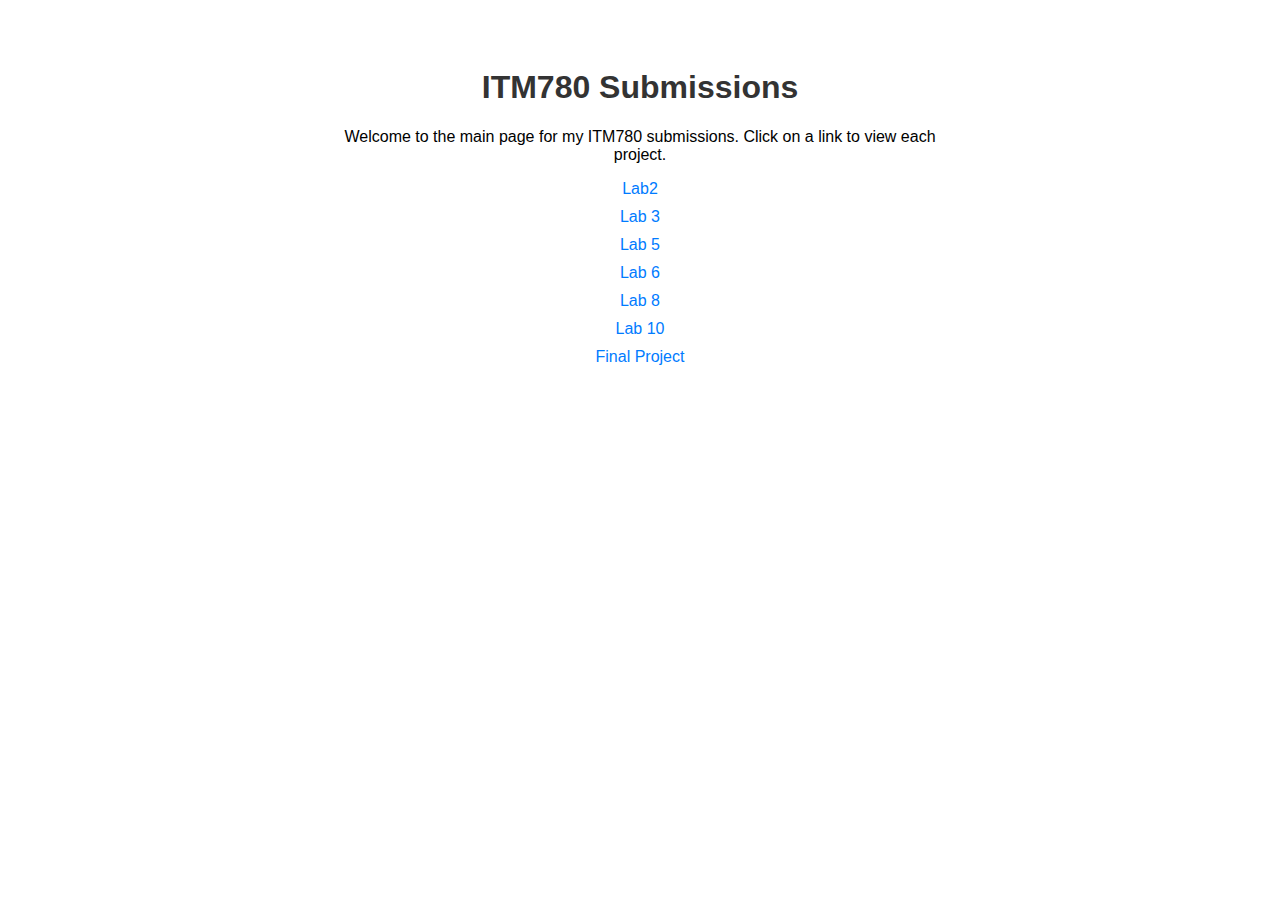
<file: index.html>
<!DOCTYPE html>
<html lang="en">
<head>
    <meta charset="UTF-8">
    <meta name="viewport" content="width=device-width, initial-scale=1.0">
    <title>Class Submissions</title>
    <style>
        body {
            font-family: Arial, sans-serif;
            text-align: center;
            margin: 0;
            padding: 0;
        }
        .container {
            max-width: 600px;
            margin: 2rem auto;
            padding: 1rem;
        }
        h1 {
            color: #333;
        }
        ul {
            list-style-type: none;
            padding: 0;
        }
        li {
            margin: 10px 0;
        }
        a {
            text-decoration: none;
            color: #007bff;
        }
        a:hover {
            color: #0056b3;
        }
    </style>
</head>
<body>
    <div class="container">
        <h1>ITM780 Submissions</h1>
        <p>Welcome to the main page for my ITM780 submissions. Click on a link to view each project.</p>
        <ul>
            <li><a href="Lab2.html" target="_blank" >Lab2</a></li>
            <li><a href="Lab3/Lab3.html" target="_blank" >Lab 3</a></li>
            <li><a href="Lab5/Lab5.html" target="_blank" >Lab 5</a></li>
            <li><a href="Lab6/lab6.html" target="_blank" >Lab 6</a></li>
            <li><a href="Lab8/lab8.html" target="_blank" >Lab 8</a></li>
            <li><a href="Lab10/Lab10.html" target="_blank" >Lab 10</a></li>
            <li><a href="Final Project/index.html" target="_blank" >Final Project</a></li>
            <!-- Add more links as needed -->
        </ul>
    </div>
</body>
</html>
</file>
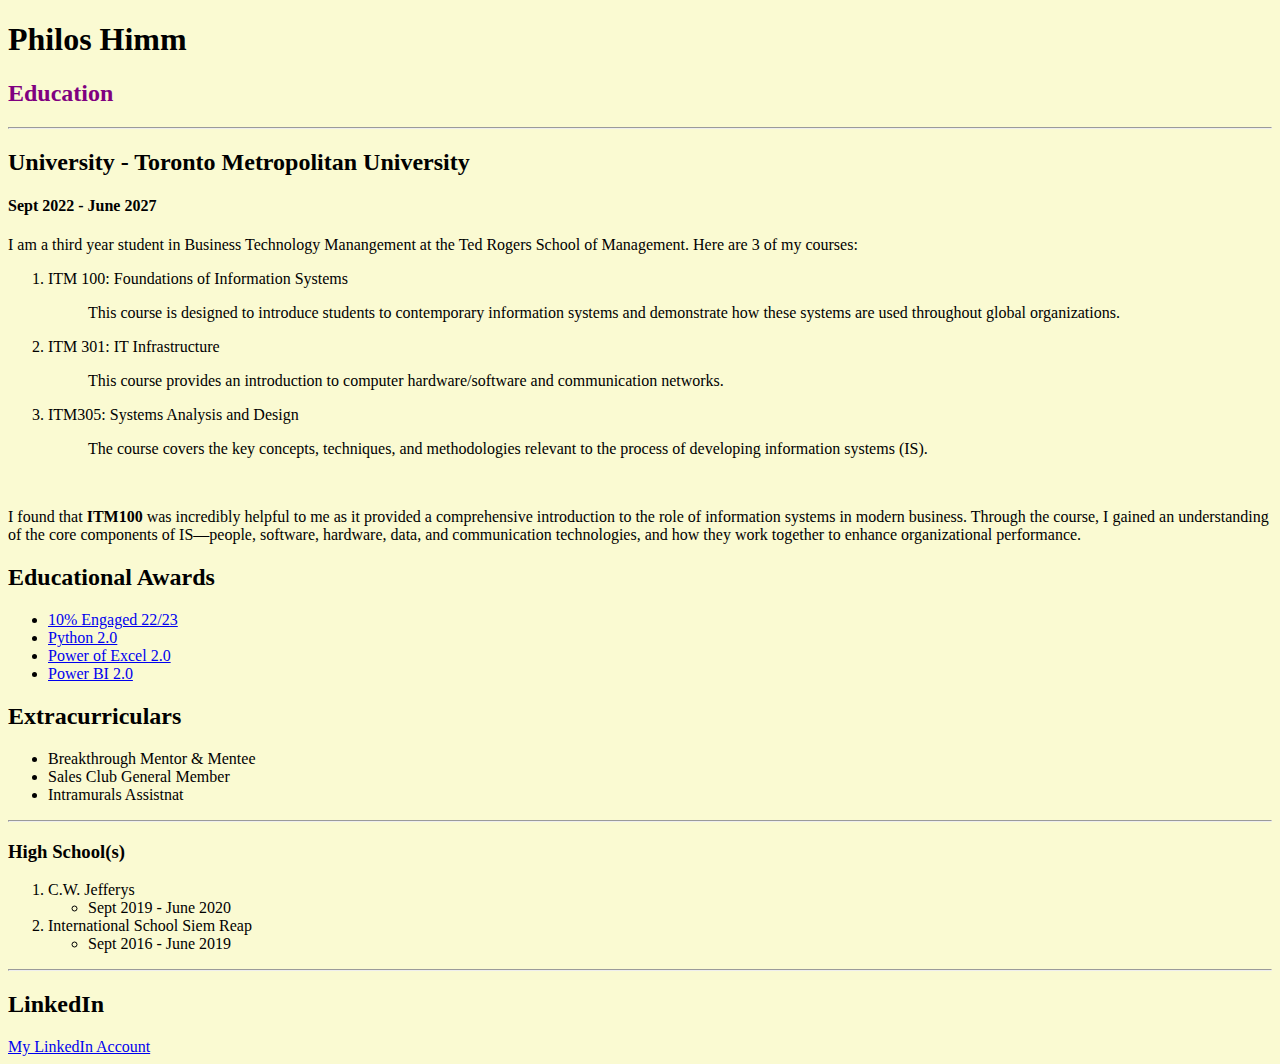
<file: Lab2.html>
<!DOCTYPE html>
<html>
<head>
        <meta chartset="utf-8">
        <title>ITM780 Lab 2</title>
</head>
    <body style="background-color: #fafad2;">
        <h1>Philos Himm</h1>

        <h2><font color = Purple> Education </font></h2>
        <hr>

        <h2>University - Toronto Metropolitan University</h2>

        <h4>Sept 2022 - June 2027</h4>

        <p>I am a third year student in Business Technology Manangement at the Ted Rogers School of Management. Here are 3 of my courses:</p>

        <ol>
            <li>ITM 100: Foundations of Information Systems</li>
            <blockquote cite="https://www.torontomu.ca/calendar/2021-2022/courses/information-technology-management/ITM/100/">
                This course is designed to introduce students to contemporary information systems and demonstrate how these systems are used throughout global organizations.
            </blockquote>
            <li>ITM 301: IT Infrastructure</li>
            <blockquote cite="https://www.torontomu.ca/calendar/2021-2022/courses/information-technology-management/ITM/301/">
                This course provides an introduction to computer hardware/software and communication networks.
            </blockquote>
            <li>ITM305: Systems Analysis and Design</li>
            <blockquote cite="https://www.torontomu.ca/calendar/2021-2022/courses/information-technology-management/ITM/305/">
                The course covers the key concepts, techniques, and methodologies relevant to the process of developing information systems (IS).
            </blockquote>
        </ol>

        <br>
        <p>
            I found that <b>ITM100</b> was incredibly helpful to me as it provided a comprehensive introduction to the role of information systems in modern business. Through the course, I gained an understanding of the core components of IS—people, software, hardware, data, and communication technologies, and how they work together to enhance organizational performance.
        </p>

        <h2>Educational Awards</h2>
        <ul>
            <li><a href="https://ca.badgr.com/public/assertions/9cE4YTudT9ejK8WDhcwJ_Q"> 10% Engaged 22/23</a></li>
            <li><a href="https://trsmcredentials.torontomu.ca/8350b253-ad4a-4f8f-9b03-4c2c269147b5?record_view=true">Python 2.0</a></li>
            <li><a href="https://trsmcredentials.torontomu.ca/b5b0b065-88fa-4247-8695-16b7b0ca417b?record_view=true">Power of Excel 2.0</a></li>
            <li><a href="https://trsmcredentials.torontomu.ca/b3890389-6833-42d6-ae59-def3ef6cc896?record_view=true">Power BI 2.0</a></li>
        </ul>

        <h2>Extracurriculars</h2>
        <ul>
            <li>Breakthrough Mentor & Mentee</li>
            <li>Sales Club General Member</li>
            <li>Intramurals Assistnat</li>
        </ul>
        <hr>

        <h3>High School(s)</h3>
        <ol> 
            <li>C.W. Jefferys</li>
                <ul>
                    <li>Sept 2019 - June 2020</li>
                </ul>
            <li>International School Siem Reap</li>
            <ul>
                <li>Sept 2016 - June 2019</li>
            </ul>
        </ol>

        <hr>
        <h2>LinkedIn</h2>
        <a href="https://www.linkedin.com/in/philos-himm/">My LinkedIn Account</a>
        
    </body>
</html>
</file>
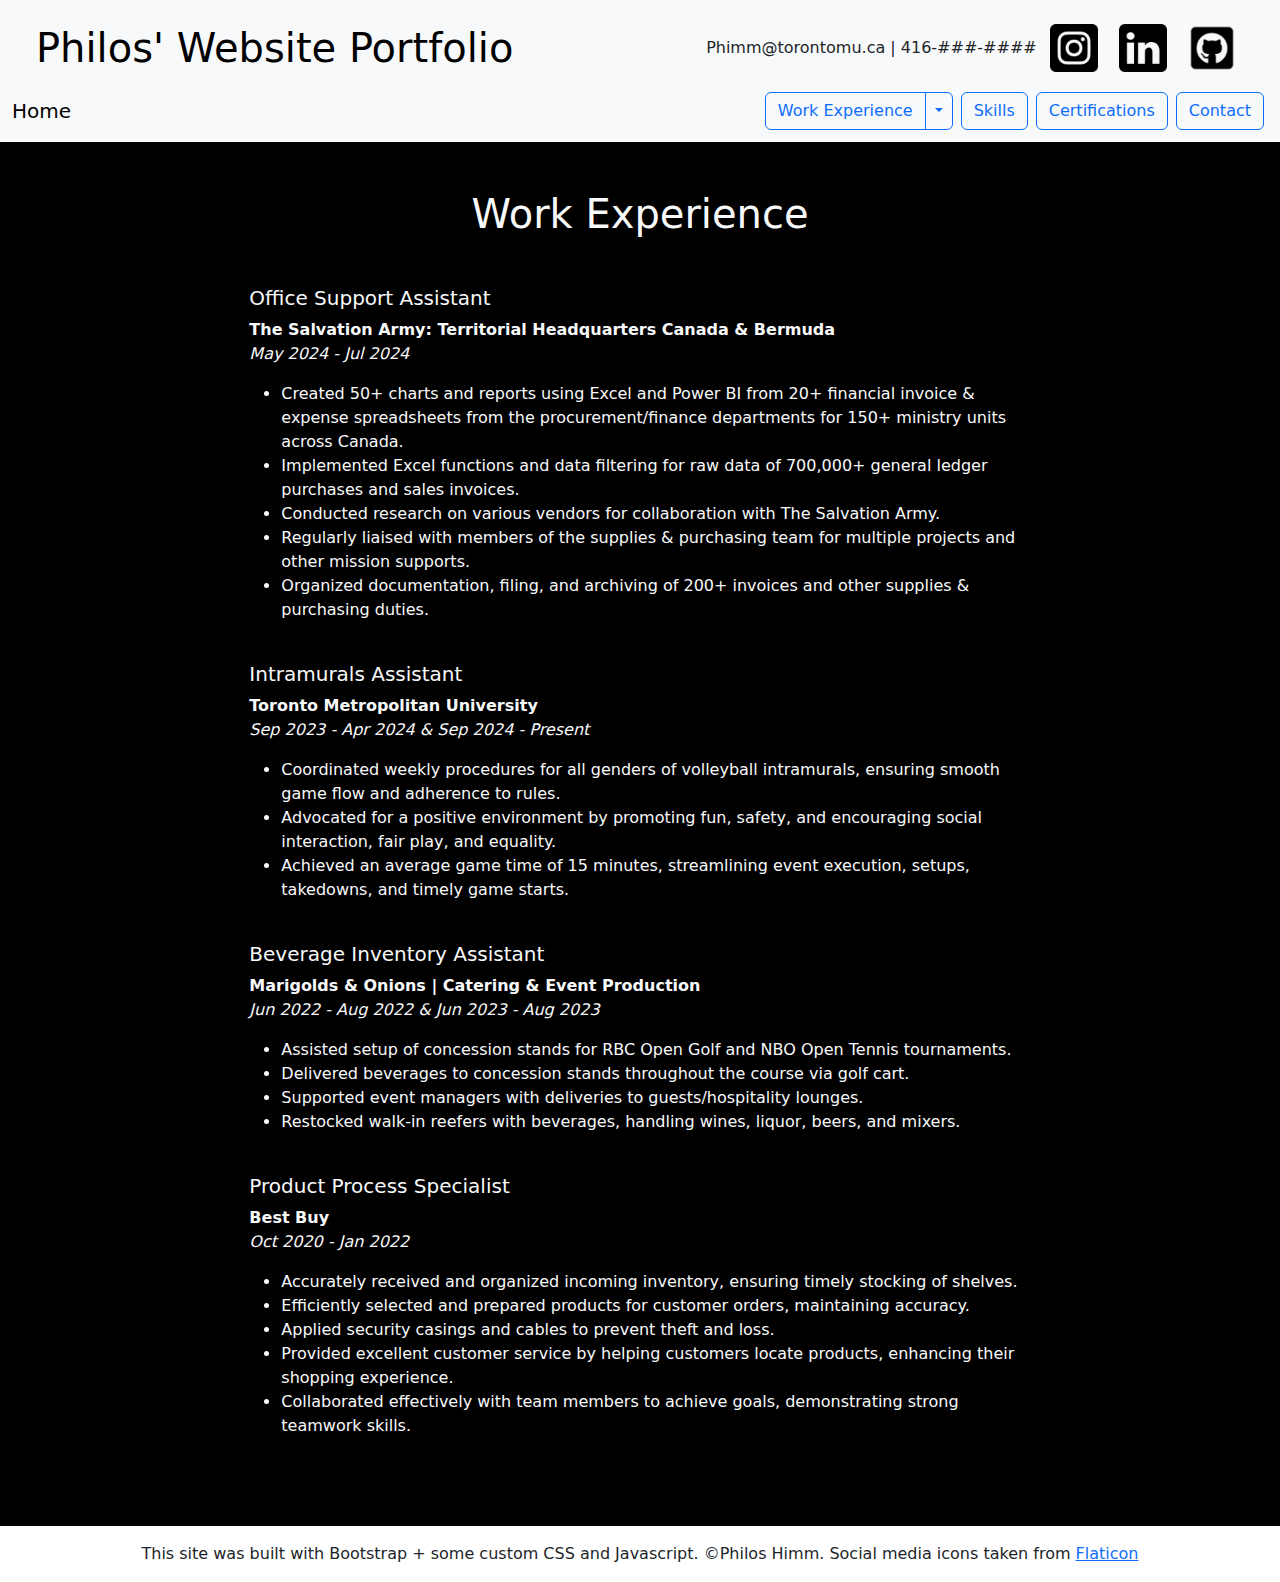
<file: Final Project/workExperience.html>
<!DOCTYPE html>
<html lang="en">
<head>
  <meta charset="UTF-8">
  <meta name="viewport" content="width=device-width, initial-scale=1.0">
  <meta name="description" content="Explore the professional work experience of Philos Himm, including roles at The Salvation Army, Toronto Metropolitan University, Marigolds & Onions, and Best Buy.
  Learn about contributions in data analytics, event support, inventory management, and customer service."/>
  <title>Philos Himm's Portfolio</title>
  <link rel="icon" sizes="32x32" href="assets/P icon.webp">
  <link href="https://cdn.jsdelivr.net/npm/bootstrap@5.3.0/dist/css/bootstrap.min.css" rel="stylesheet">
  <link href="style.css" rel="stylesheet">

</head>

<body class="bg-black text-light">

<!-- Header Section -->
<header class="bg-light p-4">
  <div class="container-fluid">
    <!-- Top Section with Logo and Contact Info -->
    <div class="d-flex justify-content-between align-items-center mb-3">
      <h1 class="text-black mb-0 me-2">Philos' Website Portfolio</h1>
      <div>
        <span class="text-dark">Phimm@torontomu.ca | 416-###-####</span>
        <a href="https://www.instagram.com/philoshimm/" target="_blank" class="mx-2" aria-label="Visit my Instagram profile (opens in a new tab)">
          <img src="assets/Instagram_icon.png" alt="Instagram icon" class="img-fluid header-icon"></a>
        <a href="https://www.linkedin.com/in/philos-himm/" target="_blank" class="mx-2" aria-label="Visit my LinkedIn profile (opens in a new tab)">
          <img src="assets/LinkedIn_icon.png" alt="LinkedIn icon" class="img-fluid header-icon"></a>
        <a href="https://github.com/PhilosHimm" target="_blank" class="mx-2" aria-label="Visit my GitHub profile (opens in a new tab)">
          <img src="assets/Github_icon.png" alt="GitHub icon" class="img-fluid header-icon"></a>
      </div>
    </div>
  </div>
</header> 
  
<!-- Navigation Bar -->
<nav id="navbar" class="navbar navbar-expand-lg navbar-light bg-light sticky-top" aria-label="Main navigation">
  <div class="container-fluid">
    <!-- Brand -->
    <a class="navbar-brand" href="index.html" aria-label="Go to homepage">Home</a>

    <!-- Toggler Button -->
    <button class="navbar-toggler" type="button" data-bs-toggle="collapse" data-bs-target="#navbarNav" 
      aria-controls="navbarNav" aria-expanded="false" aria-label="Toggle navigation">
      <span class="navbar-toggler-icon"></span>
    </button>

    <!-- Collapsible Navigation -->
    <div class="collapse navbar-collapse" id="navbarNav">
      <ul class="navbar-nav ms-auto">
        <!-- Work Experience Dropdown -->
        <li class="nav-item dropdown m-1">
          <div class="btn-group">
            <a href="#" class="btn btn-outline-primary" aria-label="Navigate to Work Experience section">Work Experience</a>
            <button type="button" class="btn btn-outline-primary dropdown-toggle dropdown-toggle-split" 
              data-bs-toggle="dropdown" aria-expanded="false" aria-haspopup="true" 
              aria-label="Open Work Experience dropdown menu">
              <span class="visually-hidden">Toggle Dropdown</span>
            </button>
            <ul class="dropdown-menu" aria-label="Work Experience submenu">
              <li><a class="dropdown-item" href="workExperience.html#salvation-army" aria-label="Go to The Salvation Army section">The Salvation Army</a></li>
              <li><a class="dropdown-item" href="workExperience.html#tmu-intramurals" aria-label="Go to Intramurals Assistant section at TMU">Intramurals Assistant (TMU)</a></li>
              <li><a class="dropdown-item" href="workExperience.html#marigolds-onions" aria-label="Go to Marigolds & Onions section">Marigolds & Onions</a></li>
              <li><a class="dropdown-item" href="workExperience.html#best-buy" aria-label="Go to Best Buy section">Best Buy</a></li>
            </ul>
          </div>
        </li>

        <!-- Skills Button -->
        <li class="nav-item">
          <a href="index.html#skills" class="btn btn-outline-primary m-1" aria-label="Navigate to Skills section">Skills</a>
        </li>

        <!-- Certifications Button -->
        <li class="nav-item">
          <a href="index.html#certifications" class="btn btn-outline-primary m-1" aria-label="Navigate to Certifications section">Certifications</a>
        </li>

        <!-- Contact Button -->
        <li class="nav-item">
          <a href="index.html#contactForm" class="btn btn-outline-primary m-1" aria-label="Navigate to Contact section">Contact</a>
        </li>
      </ul>
    </div>
  </div>
</nav>

  
  
  
  <main>
    <section class="m-5">
      <h1 class="text-center mb-5">Work Experience</h1>
      <div class="row align-items-center">
        <!-- Salvation Army -->
        <div id="salvation-army" class="col-md-8 mb-4 job-section flex-column justify-content-center align-items-center mx-auto">
          <h5>Office Support Assistant</h5>
          <p><strong>The Salvation Army: Territorial Headquarters Canada & Bermuda</strong><br>
            <em>May 2024 - Jul 2024</em>
          </p>
          <ul>
            <li>Created 50+ charts and reports using Excel and Power BI from 20+ financial invoice & expense spreadsheets from the procurement/finance departments for 150+ ministry units across Canada.</li>
            <li>Implemented Excel functions and data filtering for raw data of 700,000+ general ledger purchases and sales invoices.</li>
            <li>Conducted research on various vendors for collaboration with The Salvation Army.</li>
            <li>Regularly liaised with members of the supplies & purchasing team for multiple projects and other mission supports.</li>
            <li>Organized documentation, filing, and archiving of 200+ invoices and other supplies & purchasing duties.</li>
          </ul>
        </div>
    
        <!-- TMU Intramurals Assistant -->
        <div id="tmu-intramurals" class="col-md-8 mb-4 job-section flex-column justify-content-center align-items-center mx-auto">
          <h5>Intramurals Assistant</h5>
          <p><strong>Toronto Metropolitan University</strong><br>
            <em>Sep 2023 - Apr 2024 & Sep 2024 - Present</em>
          </p>
          <ul>
            <li>Coordinated weekly procedures for all genders of volleyball intramurals, ensuring smooth game flow and adherence to rules.</li>
            <li>Advocated for a positive environment by promoting fun, safety, and encouraging social interaction, fair play, and equality.</li>
            <li>Achieved an average game time of 15 minutes, streamlining event execution, setups, takedowns, and timely game starts.</li>
          </ul>
        </div>
    
        <!-- Marigolds & Onions -->
        <div id="marigolds-onions" class="col-md-8 mb-4 job-section flex-column justify-content-center align-items-center mx-auto">
          <h5>Beverage Inventory Assistant</h5>
          <p><strong>Marigolds & Onions | Catering & Event Production</strong><br>
            <em>Jun 2022 - Aug 2022 & Jun 2023 - Aug 2023</em>
          </p>
          <ul>
            <li>Assisted setup of concession stands for RBC Open Golf and NBO Open Tennis tournaments.</li>
            <li>Delivered beverages to concession stands throughout the course via golf cart.</li>
            <li>Supported event managers with deliveries to guests/hospitality lounges.</li>
            <li>Restocked walk-in reefers with beverages, handling wines, liquor, beers, and mixers.</li>
          </ul>
        </div>
    
        <!-- Best Buy -->
        <div id="best-buy" class="col-md-8 mb-4 job-section flex-column justify-content-center align-items-center mx-auto">
          <h5>Product Process Specialist</h5>
          <p><strong>Best Buy</strong><br>
            <em>Oct 2020 - Jan 2022</em>
          </p>
          <ul>
            <li>Accurately received and organized incoming inventory, ensuring timely stocking of shelves.</li>
            <li>Efficiently selected and prepared products for customer orders, maintaining accuracy.</li>
            <li>Applied security casings and cables to prevent theft and loss.</li>
            <li>Provided excellent customer service by helping customers locate products, enhancing their shopping experience.</li>
            <li>Collaborated effectively with team members to achieve goals, demonstrating strong teamwork skills.</li>
          </ul>
        </div>
      </div>
    </section>
  </main>

  <!-- Footer Section -->
  <footer class="bg-white text-dark py-3 mt-5">
    <div class="container text-center">
      This site was built with Bootstrap + some custom CSS and Javascript. &copy;Philos Himm. Social media icons taken from <a href="https://www.flaticon.com/" target="_blank">Flaticon</a>
    </div>
  </footer>

  <script src="project.js"></script>
  <script src="https://cdn.jsdelivr.net/npm/bootstrap@5.3.0/dist/js/bootstrap.bundle.min.js"></script>

</body>
</html>
</file>
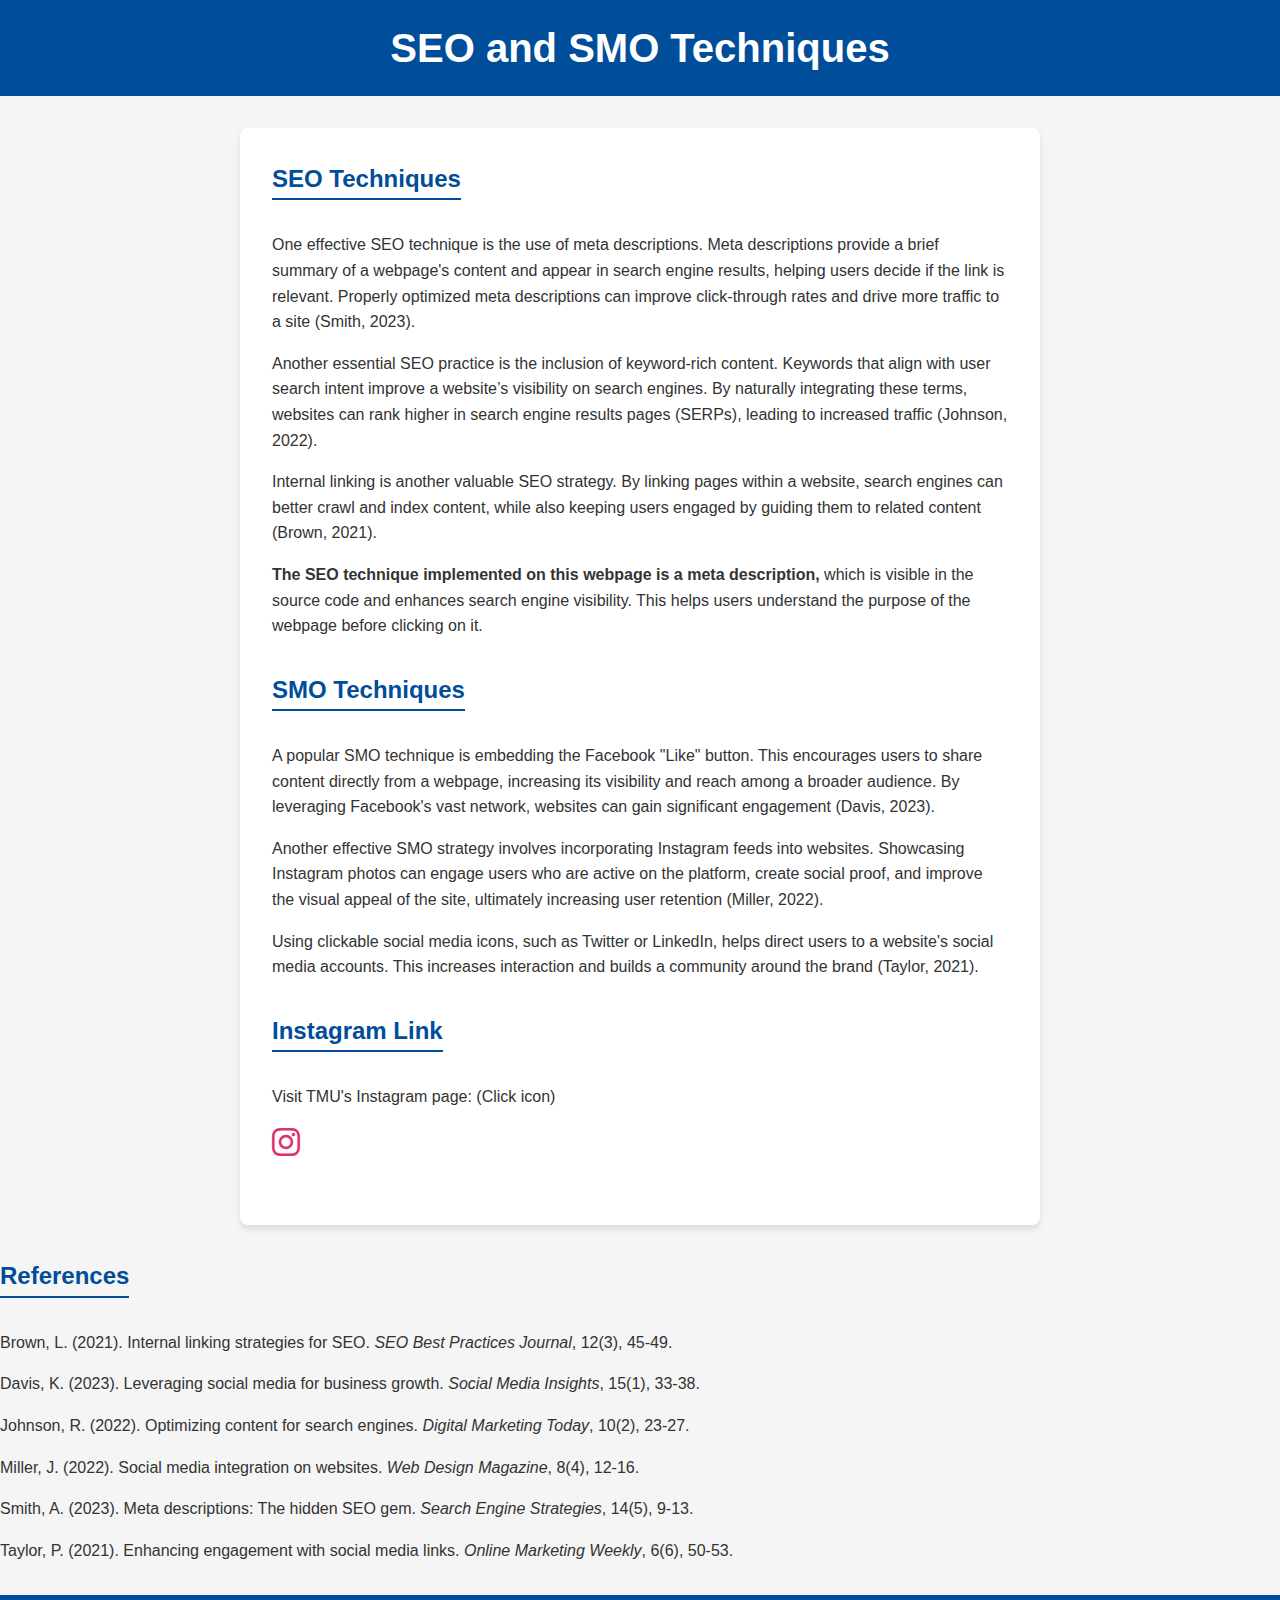
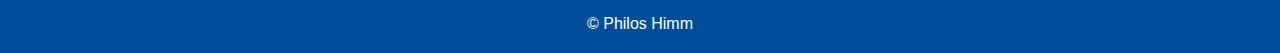
<file: Lab10/Lab10.html>
<!DOCTYPE html>
<html lang="en">
<head>
    <meta charset="UTF-8">
    <meta name="viewport" content="width=device-width, initial-scale=1.0">
    <meta name="description" content="An informative webpage on SEO and SMO techniques, showcasing the use of meta description and a social media link.">
    <title>SEO and SMO Techniques</title>
    <!-- Font Awesome for Instagram Icon -->
    <link rel="stylesheet" href="Lab10.css">
    <link rel="stylesheet" href="https://cdnjs.cloudflare.com/ajax/libs/font-awesome/6.0.0-beta3/css/all.min.css">
</head>
<body>
    <header>
        <h1>SEO and SMO Techniques</h1>
    </header>

    <main>
        <section>
            <!-- SEO Techniques -->
            <h2>SEO Techniques</h2>
            <p>
                One effective SEO technique is the use of meta descriptions. Meta descriptions provide a brief summary of a webpage's content and appear in search engine results, helping users decide if the link is relevant. Properly optimized meta descriptions can improve click-through rates and drive more traffic to a site (Smith, 2023).
            </p>
            <p>
                Another essential SEO practice is the inclusion of keyword-rich content. Keywords that align with user search intent improve a website’s visibility on search engines. By naturally integrating these terms, websites can rank higher in search engine results pages (SERPs), leading to increased traffic (Johnson, 2022).
            </p>
            <p>
                Internal linking is another valuable SEO strategy. By linking pages within a website, search engines can better crawl and index content, while also keeping users engaged by guiding them to related content (Brown, 2021).
            </p>
            <p>
                <Strong>The SEO technique implemented on this webpage is a meta description,</Strong> which is visible in the source code and enhances search engine visibility. This helps users understand the purpose of the webpage before clicking on it.
            </p>
        </section>

        <section>
            <!-- SMO Techniques -->
            <h2>SMO Techniques</h2>
            <p>
                A popular SMO technique is embedding the Facebook "Like" button. This encourages users to share content directly from a webpage, increasing its visibility and reach among a broader audience. By leveraging Facebook's vast network, websites can gain significant engagement (Davis, 2023).
            </p>
            <p>
                Another effective SMO strategy involves incorporating Instagram feeds into websites. Showcasing Instagram photos can engage users who are active on the platform, create social proof, and improve the visual appeal of the site, ultimately increasing user retention (Miller, 2022).
            </p>
            <p>
                Using clickable social media icons, such as Twitter or LinkedIn, helps direct users to a website's social media accounts. This increases interaction and builds a community around the brand (Taylor, 2021).
            </p>
        </section>

        <section>
            <h2>Instagram Link</h2>
            <p>Visit TMU's Instagram page: (Click icon)</p>
            <a href="https://www.instagram.com/torontomet/" target="_blank">
                <i class="fab fa-instagram" style="font-size: 2rem;"></i>
            </a>
        </section>
    </main>


    <!-- APA Citations -->
    <section>
        <h2>References</h2>
        <p>Brown, L. (2021). Internal linking strategies for SEO. <i>SEO Best Practices Journal</i>, 12(3), 45-49.</p>
        <p>Davis, K. (2023). Leveraging social media for business growth. <i>Social Media Insights</i>, 15(1), 33-38.</p>
        <p>Johnson, R. (2022). Optimizing content for search engines. <i>Digital Marketing Today</i>, 10(2), 23-27.</p>
        <p>Miller, J. (2022). Social media integration on websites. <i>Web Design Magazine</i>, 8(4), 12-16.</p>
        <p>Smith, A. (2023). Meta descriptions: The hidden SEO gem. <i>Search Engine Strategies</i>, 14(5), 9-13.</p>
        <p>Taylor, P. (2021). Enhancing engagement with social media links. <i>Online Marketing Weekly</i>, 6(6), 50-53.</p>
    </section>
    <footer>&copy; Philos Himm</footer>
</body>
</html>
</file>
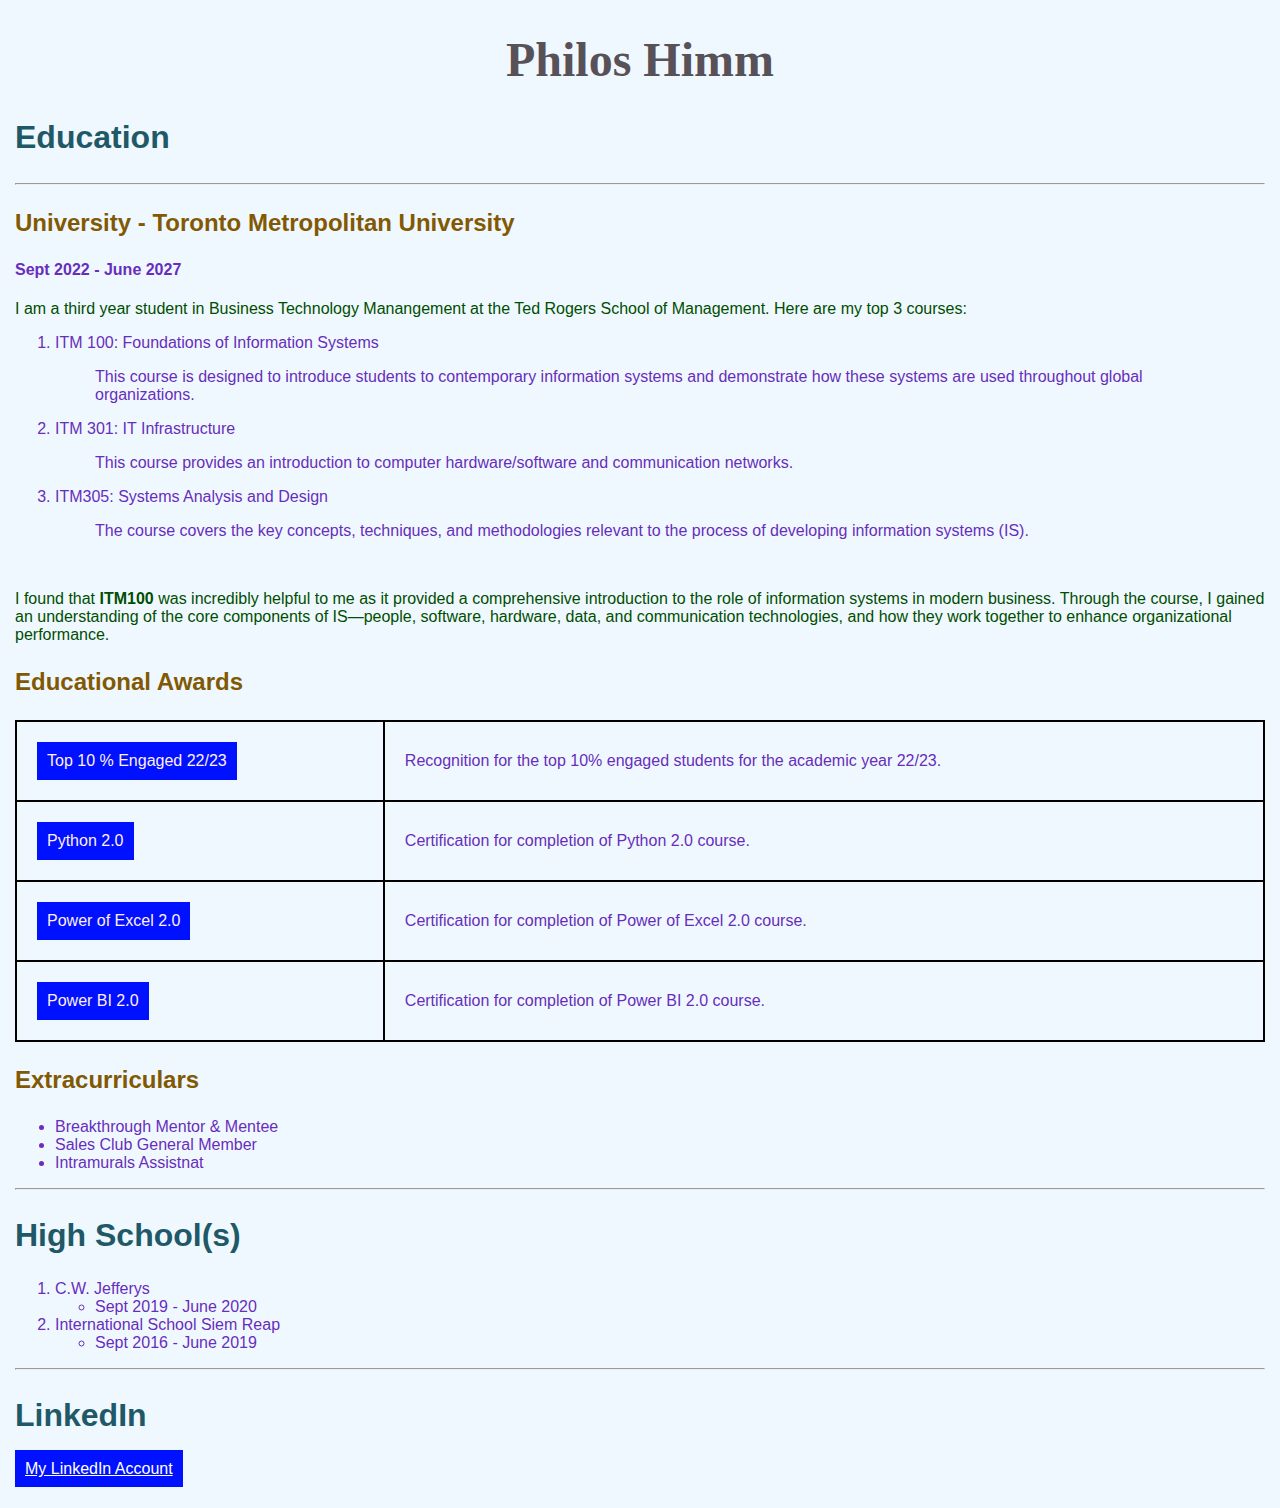
<file: Lab3/Lab3.html>
<!DOCTYPE html>
<html>
<head>
        <meta chartset="utf-8">
        <link rel="stylesheet" href="lab3.css">
        <title>ITM780 Lab 2</title>
</head>

    <body>
        <h1>Philos Himm</h1>

        <h2>Education</h2>
        <hr>

        <h3>University - Toronto Metropolitan University</h2>

        <h4>Sept 2022 - June 2027</h4>

        <p>I am a third year student in Business Technology Manangement at the Ted Rogers School of Management. Here are my top 3 courses:</p>

        <ol>
            <li>ITM 100: Foundations of Information Systems</li>
            <blockquote cite="https://www.torontomu.ca/calendar/2021-2022/courses/information-technology-management/ITM/100/">
                This course is designed to introduce students to contemporary information systems and demonstrate how these systems are used throughout global organizations.
            </blockquote>
            <li>ITM 301: IT Infrastructure</li>
            <blockquote cite="https://www.torontomu.ca/calendar/2021-2022/courses/information-technology-management/ITM/301/">
                This course provides an introduction to computer hardware/software and communication networks.
            </blockquote>
            <li>ITM305: Systems Analysis and Design</li>
            <blockquote cite="https://www.torontomu.ca/calendar/2021-2022/courses/information-technology-management/ITM/305/">
                The course covers the key concepts, techniques, and methodologies relevant to the process of developing information systems (IS).
            </blockquote>
        </ol>

        <br>
        <p>
            I found that <b>ITM100</b> was incredibly helpful to me as it provided a comprehensive introduction to the role of information systems in modern business. Through the course, I gained an understanding of the core components of IS—people, software, hardware, data, and communication technologies, and how they work together to enhance organizational performance.
        </p>

        <h3>Educational Awards</h3>
        <div class="table-container">
            <table>
                <tr>
                    <td><div class="link-text"><a href="https://ca.badgr.com/public/assertions/9cE4YTudT9ejK8WDhcwJ_Q" target="_blank">Top 10 % Engaged 22/23</a></div></td>
                    <td><div class="description">Recognition for the top 10% engaged students for the academic year 22/23.</div></td>
                </tr>
                <tr>
                    <td><div class="link-text"><a href="https://trsmcredentials.torontomu.ca/8350b253-ad4a-4f8f-9b03-4c2c269147b5?record_view=true" target="_blank">Python 2.0</a></div></td>
                    <td><div class="description">Certification for completion of Python 2.0 course.</div></td>
                </tr>
                <tr>
                    <td><div class="link-text"><a href="https://trsmcredentials.torontomu.ca/b5b0b065-88fa-4247-8695-16b7b0ca417b?record_view=true" target="_blank">Power of Excel 2.0</a></div></td>
                    <td><div class="description">Certification for completion of Power of Excel 2.0 course.</div></td>
                </tr>
                <tr>
                    <td><div class="link-text"><a href="https://trsmcredentials.torontomu.ca/b3890389-6833-42d6-ae59-def3ef6cc896?record_view=true" target="_blank">Power BI 2.0</a></div></td>
                    <td><div class="description">Certification for completion of Power BI 2.0 course.</div></td>
                </tr>
            </table>
        </div>
        

        <h3>Extracurriculars</h3>
        <ul>
            <li>Breakthrough Mentor & Mentee</li>
            <li>Sales Club General Member</li>
            <li>Intramurals Assistnat</li>
        </ul>
        <hr>

        <h2>High School(s)</h2>
        <ol> 
            <li>C.W. Jefferys</li>
                <ul>
                    <li>Sept 2019 - June 2020</li>
                </ul>
            <li>International School Siem Reap</li>
            <ul>
                <li>Sept 2016 - June 2019</li>
            </ul>
        </ol>

        <hr>
        <h2>LinkedIn</h2>
        <a href="https://www.linkedin.com/in/philos-himm/">My LinkedIn Account</a>
        
    </body>
</html>
</file>
<file: Final Project/style.css>
.header-icon {
  width: 48px;
  height: 48px; 
  object-fit: contain; /* Ensure icons keep their aspect ratio */
}

#navbar {
    transition: top 0.3s ease-in-out;
    margin-top: -2rem;
}

.fade-section {
    opacity: 0;
    transform: translateY(20px);
    transition: opacity 0.7s ease-out, transform 0.7s ease-out;
  }
  
  .fade-section.visible {
    opacity: 1;
    transform: translateY(0);
  }


/* Highlight animation */
.section-hover {
    animation: hoverEffect 1s ease-out;
  }
  
  @keyframes hoverEffect {
    0% {
      box-shadow: 0 0 10px rgba(0, 123, 255, 0.5);
      transform: scale(1.05);
    }
    100% {
      box-shadow: none;
      transform: scale(1);
    }
  }
</file>
<file: Lab3/lab3.css>
/*Body CSS*/
body {
    background-color:#f0f8ff;
    font-family: Arial, sans-serif;
    font-size: 12pt;
    color: #672EBC;
    margin: 12px 15px 30px;
}

/*Headings CSS*/
h1 {
    font-family:'Times New Roman', Times, serif;
    font-size: xxx-large;
    text-align: center;
    color:#585258;
}
h2 {
    font-family:'Franklin Gothic Medium', 'Arial Narrow', Arial, sans-serif;
    font-size: xx-large;
    color:#1F5967;
}
h3 {
    font-family:'Gill Sans', 'Gill Sans MT', Calibri, 'Trebuchet MS', sans-serif;
    font-size:x-large;
    color:#825903;
}

/*Paragraph CSS*/
p {
    color:#004E00;
    font-size: medium;
    font-family:Verdana, Geneva, Tahoma, sans-serif
}

/* <a> links CSS*/
a:link, a:visited {
    background-color: #0011ff;
    color: white;
    padding: 10px;
    text-align: left;
}
  
a:hover {
    text-decoration: underline;
    color: hotpink;
}
  
a:active {
    text-decoration: overline;
    background-color: yellow;
}

/*Table CSS*/
.table-container {
    margin-top: 20px;
}

table {
    width: 100%;
    border-collapse: collapse;
}

td {
    padding: 10px 10px;
    margin-right: 20px;
    border: 2px solid black;
}

.link-text, .description {
    padding: 10px;
   
}

.link-text a {
    text-decoration: none;
    color: #FFEEF6; 
    display: inline-block;
}
</file>
<file: Lab10/Lab10.css>
/* General Reset */
* {
    margin: 0;
    padding: 0;
    box-sizing: border-box;
}

body {
    font-family: Arial, sans-serif;
    line-height: 1.6;
    background: #f5f5f5;
    color: #333;
    margin: 0;
}

header {
    background: #004d99;
    color: white;
    text-align: center;
    padding: 1rem 0;
}

header h1 {
    font-size: 2.5rem;
    margin: 0;
}

main {
    max-width: 800px;
    margin: 2rem auto;
    background: white;
    border-radius: 8px;
    box-shadow: 0 4px 6px rgba(0, 0, 0, 0.1);
    padding: 2rem;
}

section {
    margin-bottom: 2rem;
}

h2 {
    color: #004d99;
    border-bottom: 2px solid #004d99;
    display: inline-block;
    margin-bottom: 1rem;
}

p {
    margin: 1rem 0;
}

footer {
    text-align: center;
    background: #004d99;
    color: white;
    padding: 1rem 0;
    margin-top: 2rem;
}

/* Instagram Icon Styling */
a i {
    color: #e1306c;
    transition: transform 0.2s ease, color 0.2s ease;
}

a i:hover {
    color: #ff6f91;
    transform: scale(1.2);
}

/* Responsive Design */
@media (max-width: 768px) {
    main {
        padding: 1rem;
    }

    header h1 {
        font-size: 2rem;
    }

    h2 {
        font-size: 1.5rem;
    }
}
</file>
